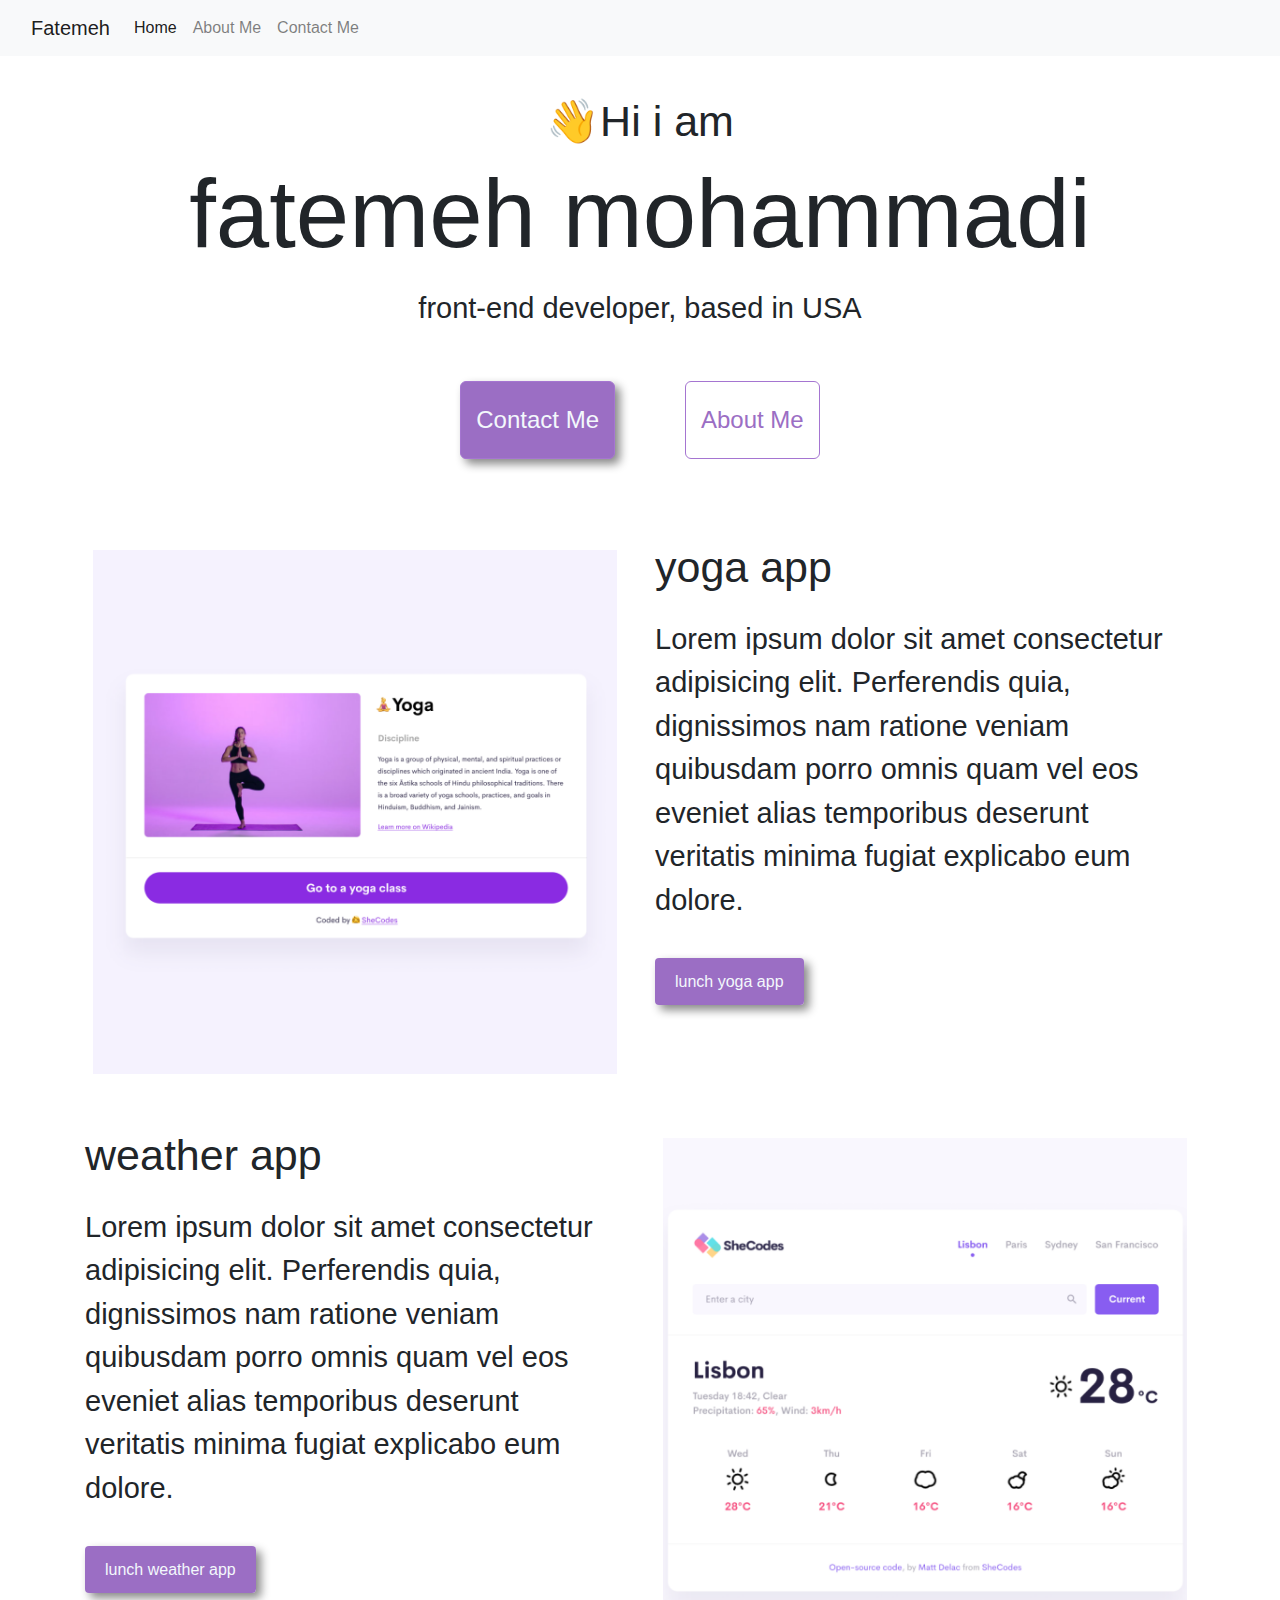
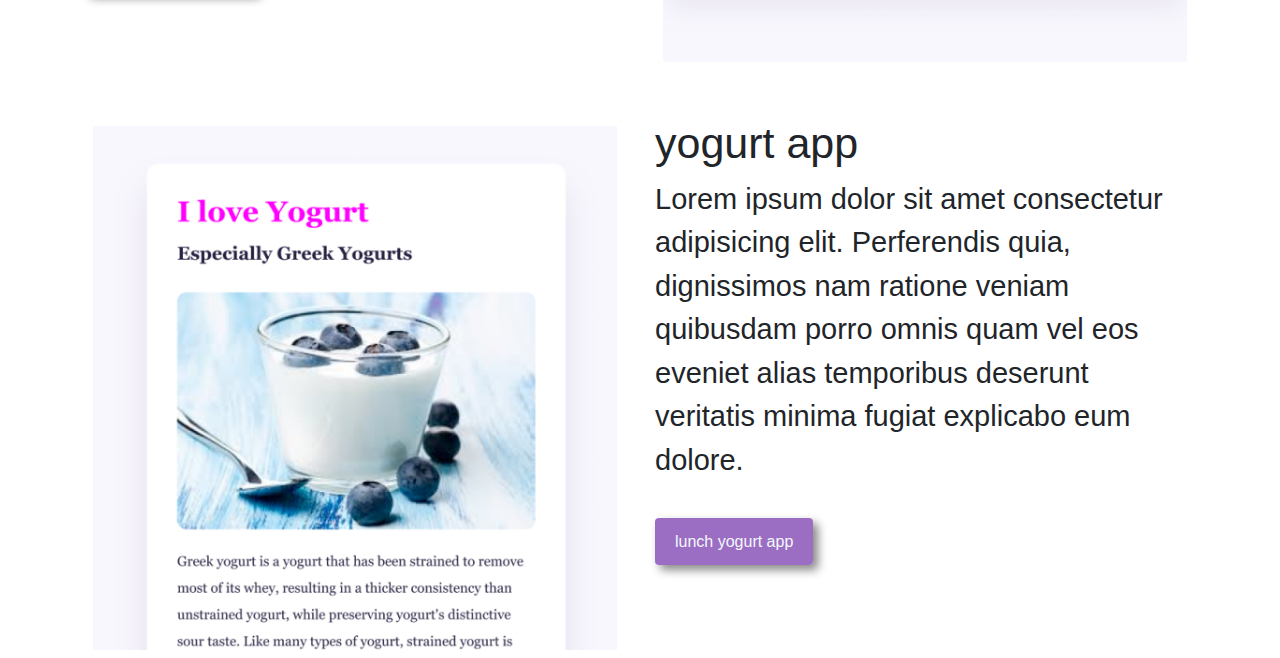
<file: index.html>
<!DOCTYPE html>
<html lang="en">
<head>
    <meta charset="UTF-8">
    <meta name="viewport" content="width=device-width, initial-scale=1.0">
    <link rel="stylesheet" href="https://cdn.jsdelivr.net/npm/bootstrap@4.4.1/dist/css/bootstrap.min.css" integrity="sha384-Vkoo8x4CGsO3+Hhxv8T/Q5PaXtkKtu6ug5TOeNV6gBiFeWPGFN9MuhOf23Q9Ifjh" crossorigin="anonymous">
    <script src="https://cdn.jsdelivr.net/npm/bootstrap@5.2.3/dist/js/bootstrap.bundle.min.js" integrity="sha384-kenU1KFdBIe4zVF0s0G1M5b4hcpxyD9F7jL+jjXkk+Q2h455rYXK/7HAuoJl+0I4" crossorigin="anonymous"></script>
    <link rel="stylesheet" href="style.css" />
    <meta name="description" content="this is a example about how we can code" />
    <title>project of week three- shecodes</title>
</head>
<body>
    <nav class="navbar navbar-expand-lg navbar-light bg-light fixed-top">

        <div class="container-fluid">
      
          <a class="navbar-brand" href="#">Fatemeh</a>
      
          <button class="navbar-toggler" type="button" data-bs-toggle="collapse" data-bs-target="#navbarNav" aria-controls="navbarNav" aria-expanded="false" aria-label="Toggle navigation">
      
            <span class="navbar-toggler-icon"></span>
      
          </button>
      
          <div class="collapse navbar-collapse" id="navbarNav">
      
            <ul class="navbar-nav">
      
              <li class="nav-item">
      
                <a class="nav-link active" aria-current="page" href="index.html">Home</a>
      
              </li>
      
              <li class="nav-item">
      
                <a class="nav-link" href="about.html">About Me</a>
      
              </li>
      
              <li class="nav-item">
      
                <a class="nav-link" href="about.html#contact">Contact Me</a>
      
              </li>
      
            </ul>
      
          </div>
      
        </div>
      
      </nav>
      <div class="p-5">
    <h2 class="text-center mt-5">👋Hi i am</h2>
    <h1 class="display-1 text-center mb-3">fatemeh mohammadi</h1>
    <p class="blockquot text-center">front-end developer, based in USA</p>
    <div class="contect-me">
    <a href="about.html#contact" class="contect" title="contact me">contact me</a>
    <a href="about.html" class="about" title="about me">about me</a>
    </div>
</div>
<div class="container">
<div class="row">
<div class="col-md-6">
<img src="images/yoga.png" class="img-fluid rounded p-2" alt="yoga imge" />
</div>
<div class="col-md-6">
  <h2 class= "mb-4"> yoga app</h2>
  <p class=" fs-4">Lorem ipsum dolor sit amet consectetur adipisicing elit. Perferendis quia, dignissimos nam ratione veniam quibusdam porro omnis quam vel eos eveniet alias temporibus deserunt veritatis minima fugiat explicabo eum dolore.</p>
  <div class="mt-5">
  <a href="#" class="primary-link" title="yoga app">lunch yoga app</a>
</div>
</div>
</div>
<div class="row mt-5">
  <div class="col-md-6">
    <h2 class="mb-4">weather app</h2>
    <p>Lorem ipsum dolor sit amet consectetur adipisicing elit. Perferendis quia, dignissimos nam ratione veniam quibusdam porro omnis quam vel eos eveniet alias temporibus deserunt veritatis minima fugiat explicabo eum dolore.</p>
    <div class="mt-5">
    <a href="#" class="primary-link mb-3" title="weatherapp">lunch weather app</a>
  </div>
  </div>
  <div class="col-md-6"><img src="images/weather.png" class="img-fluid p-2 rounded" alt="weatherapp image"/></div>
</div>
<div class="row mt-5">
  <div class="col-md-6"><img src="images/yogurt.png" class="img-fluid rounded p-2" alt="yogurt image" /></div>
  <div class="col-md-6">
    <h2>yogurt app</h2>
    <p>Lorem ipsum dolor sit amet consectetur adipisicing elit. Perferendis quia, dignissimos nam ratione veniam quibusdam porro omnis quam vel eos eveniet alias temporibus deserunt veritatis minima fugiat explicabo eum dolore.</p>
    <div class="mt-5">
    <a href="#" class="primary-link" title="yogurtapp">lunch yogurt app</a>
  </div>
  </div>
</div>
</div>
</body>
</html>
</file>
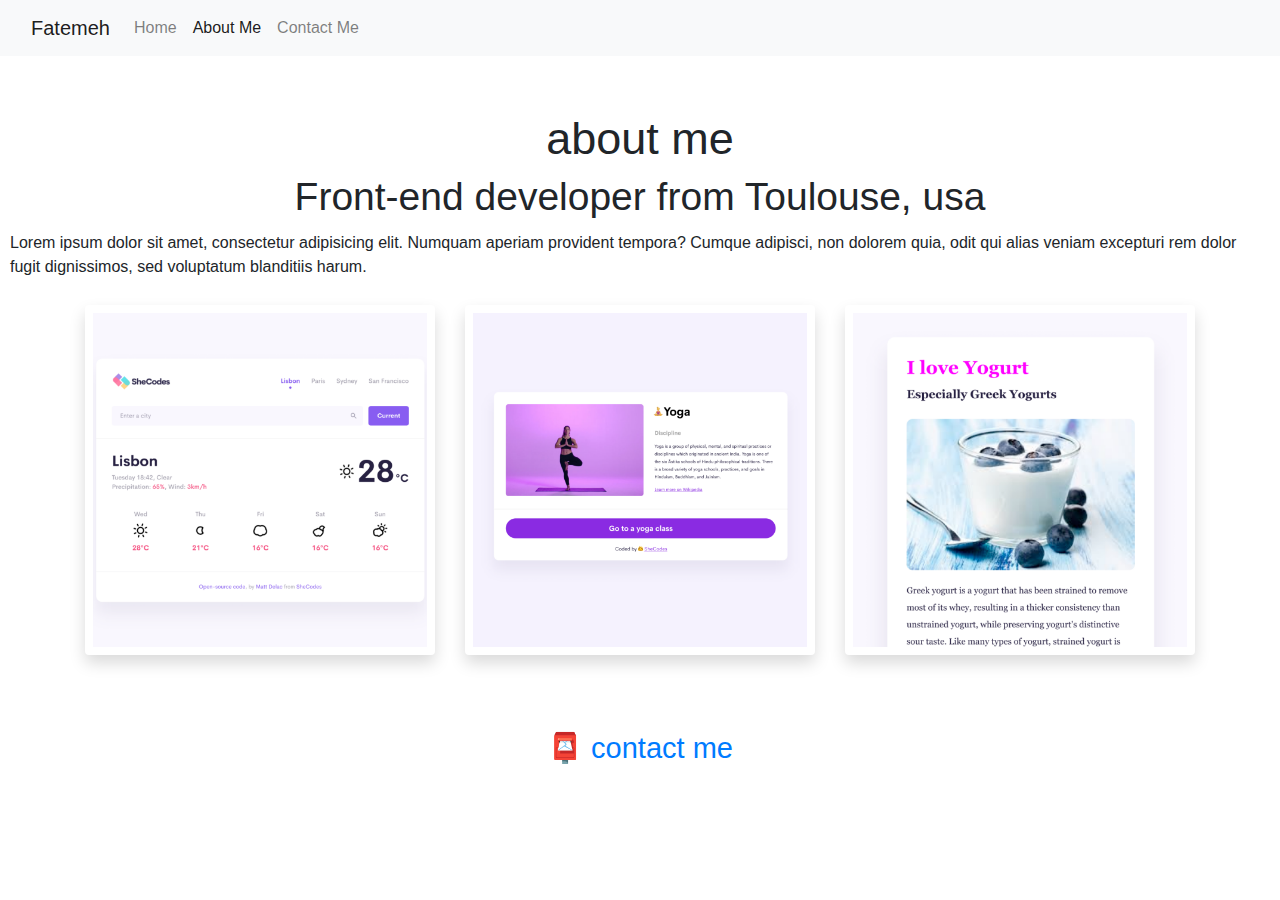
<file: about.html>
<!DOCTYPE html>
<html lang="en">
<head>
    <meta charset="UTF-8">
    <meta name="viewport" content="width=device-width, initial-scale=1.0">
    <link rel="stylesheet" href="https://cdn.jsdelivr.net/npm/bootstrap@4.4.1/dist/css/bootstrap.min.css" integrity="sha384-Vkoo8x4CGsO3+Hhxv8T/Q5PaXtkKtu6ug5TOeNV6gBiFeWPGFN9MuhOf23Q9Ifjh" crossorigin="anonymous">
    <script src="https://cdn.jsdelivr.net/npm/bootstrap@5.2.3/dist/js/bootstrap.bundle.min.js" integrity="sha384-kenU1KFdBIe4zVF0s0G1M5b4hcpxyD9F7jL+jjXkk+Q2h455rYXK/7HAuoJl+0I4" crossorigin="anonymous"></script>
    <title>week three project-shecodes</title>
    <meta name="description" content="learn hoe to build seo-friendly site" />
    <style>

    .center-link{
        text-align: center;
        margin-top: 20px;
    }

    .center-link a {
        text-decoration: none;
        
    }

    h1 {
        font-size: 45px;
        text-align: center;
    }
    h2 {
        font-size: 39px;
        text-align: center;
    }

    .paragraph-part {
        display: flex;
        margin: 10px;
    }

 

    .contact-me {
        text-align: center;
        font-size: 29px;
    }


    </style>
</head>
<body>
    <nav class="navbar navbar-expand-lg navbar-light bg-light fixed-top">

        <div class="container-fluid">
      
          <a class="navbar-brand" href="#">Fatemeh</a>
      
          <button class="navbar-toggler" type="button" data-bs-toggle="collapse" data-bs-target="#navbarNav" aria-controls="navbarNav" aria-expanded="false" aria-label="Toggle navigation">
      
            <span class="navbar-toggler-icon"></span>
      
          </button>
      
          <div class="collapse navbar-collapse" id="navbarNav">
      
            <ul class="navbar-nav">
      
              <li class="nav-item">
      
                <a class="nav-link" aria-current="page" href="index.html">Home</a>
      
              </li>
      
              <li class="nav-item">
      
                <a class="nav-link active" href="about.html">About Me</a>
      
              </li>
      
              <li class="nav-item">
      
                <a class="nav-link" href="about.html#contact">Contact Me</a>
      
              </li>
      
            </ul>
      
          </div>
      
        </div>
      
      </nav>
      <div class="p-5">
    </div>
   <h1 class="mt-3">about me</h1>
   <h2>Front-end developer from Toulouse, usa</h2>
   <div class="paragraph-part">
   <p>Lorem ipsum dolor sit amet, consectetur adipisicing elit. Numquam aperiam provident tempora? Cumque adipisci, non dolorem quia, odit qui alias veniam excepturi rem dolor fugit dignissimos, sed voluptatum blanditiis harum.</p></div>
   <div class="container mb-4">
    <div class="row">
   <div class="col-sm-4"><img src="images/weather.png" class="img-fluid p-2 mb-5 shadow rounded" alt="weatherapp image" /></div>
   <div class="col-sm-4"><img src="images/yoga.png" class="img-fluid p-2 mb-5 shadow rounded" alt="yoga image" /></div>
   <div class="col-sm-4"><img src="images/yogurt.png" class="img-fluid p-2 mb-5 shadow rounded" alt="yogurtapp image" /></div>
   </div>
   </div>
    <div class="contact-me"><a href= "mailto:team@shecodes.io" id="contact" title="contactme">📮 contact me</a></div>
    
   
</body>
</html>
</file>
<file: style.css>
:root {
 
    --praimary-color:#9b6ec4;
    --secondary-color: #f3f8fc;
    --box-shadow: 5px 5px 10px #888;
}

body {
  font-family: Arial, Helvetica, sans-serif;
}


h1 {
    
    font-size: 60px;
}

h2 {
    
    font-size: 43px;
}

p { 
    
    font-size: 29px;
}

.contect-me {
    display: flex;
    justify-content: center;
}
 
.contect {
    border: 1px solid #a575d1;
    background-color: var(--praimary-color);
    color: var(--secondary-color);
    border-radius: 6px;
    margin: 35px;
    padding: 20px 15px;
    text-decoration: none;
    box-sizing: border-box;
    font-size: 24px;
    box-shadow: var(--box-shadow);
    text-transform: capitalize;
}


.about{
    border: 1px solid #a575d1;
    color: var(--praimary-color);
    margin: 35px;
    padding: 20px 15px;
    border-radius: 6px;
    text-decoration: none;
    box-sizing: border-box;
    font-size: 24px;
    text-transform: capitalize;
}

.primary-link {
    border-radius: 4px;
    padding: 15px 20px;
  text-decoration: none;
  background-color: var(--praimary-color);
  box-shadow: var(--box-shadow);
  color: #f3f8fc;
  text-decoration: none;

}
.primary-link:hover {
    color: beige;
}

@media (max-width:576px) {
    h1{
        font-size: 48px;
        line-height: 1.5;
    }
    h2 {
        font-size: 32px;
        text-align: center;
    }
    p {
        text-align: center;
    }
    .primary-link {
        display: block;
        text-align: center;
        margin: 0 20px;
    }
}
</file>
